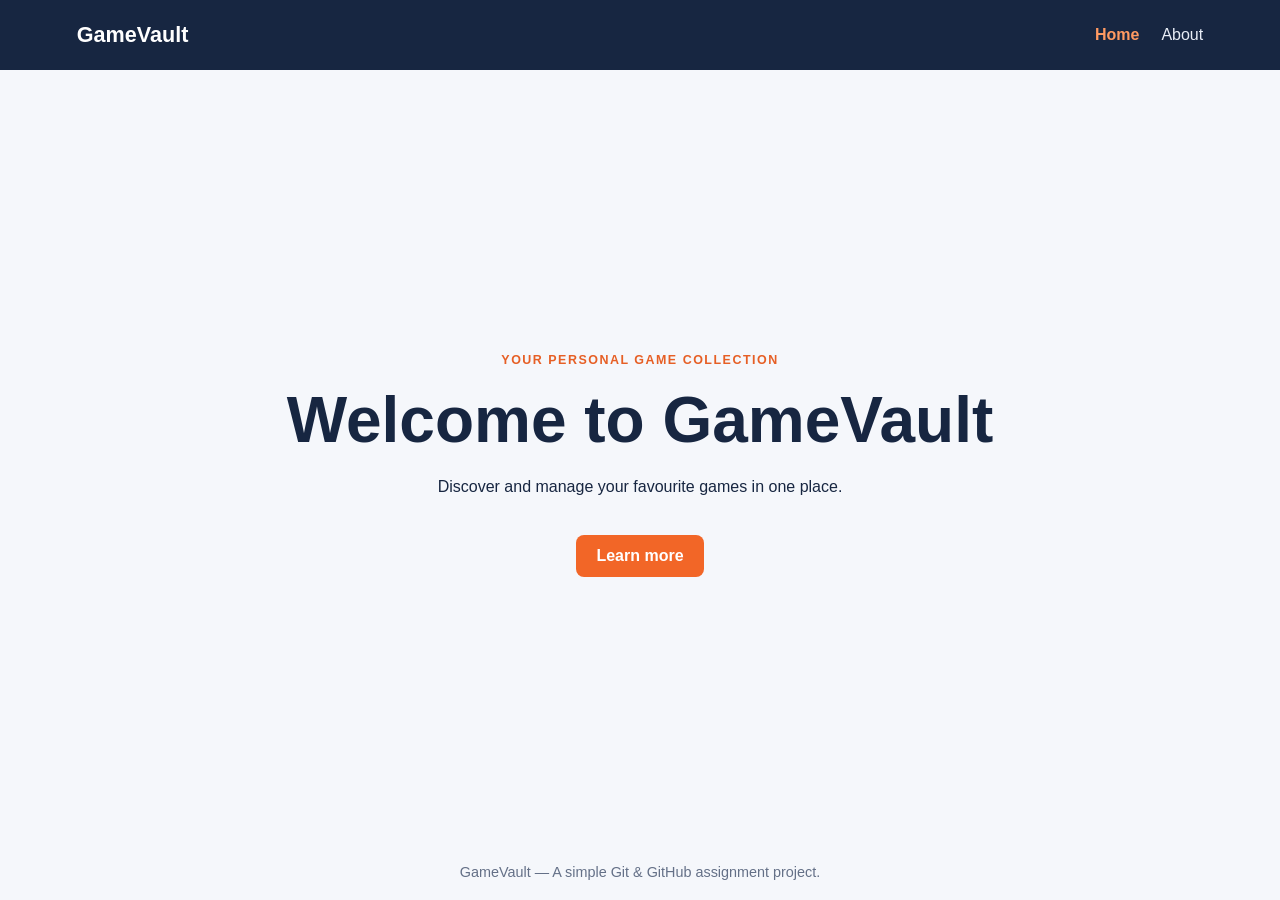
<file: index.html>
<!DOCTYPE html>
<html lang="en">
<head>
    <meta charset="UTF-8">
    <meta name="viewport" content="width=device-width, initial-scale=1.0">
    <meta name="description" content="Discover and manage your favourite games.">
    <title>GameVault | Home</title>
    <link rel="stylesheet" href="styles.css">
</head>
<body>
    <header class="site-header">
        <a class="brand" href="index.html">GameVault</a>
        <nav aria-label="Main navigation">
            <a href="index.html" aria-current="page">Home</a>
            <a href="about.html">About</a>
        </nav>
    </header>
    <main class="hero">
        <p class="eyebrow">YOUR PERSONAL GAME COLLECTION</p>
        <h1>Welcome to GameVault</h1>
        <p>Discover and manage your favourite games in one place.</p>
        <a class="button" href="about.html">Learn more</a>
    </main>
    <footer>GameVault — A simple Git &amp; GitHub assignment project.</footer>
</body>
</html>
</file>
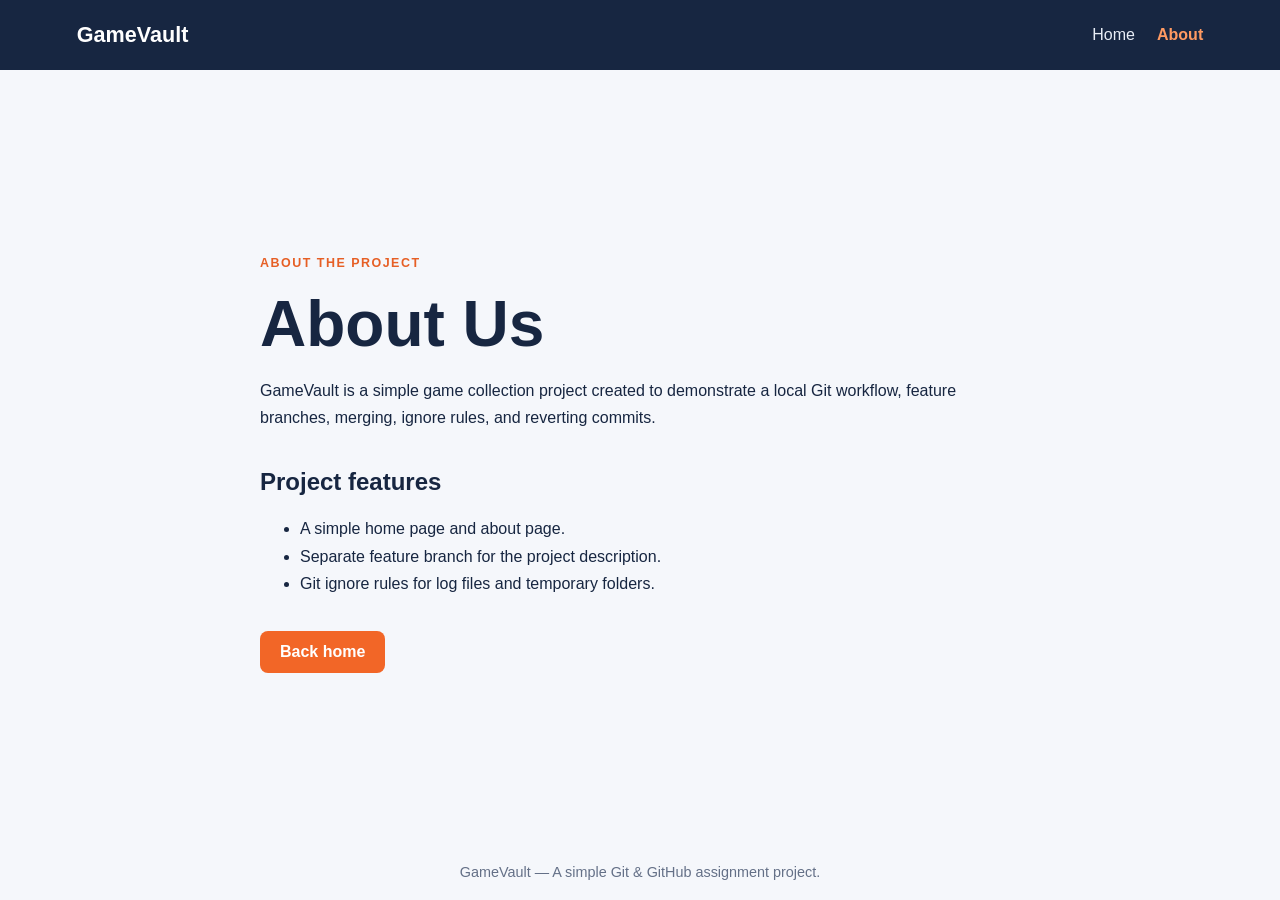
<file: about.html>
<!DOCTYPE html>
<html lang="en">
<head>
    <meta charset="UTF-8">
    <meta name="viewport" content="width=device-width, initial-scale=1.0">
    <meta name="description" content="Learn about the GameVault project.">
    <title>About | GameVault</title>
    <link rel="stylesheet" href="styles.css">
</head>
<body>
    <header class="site-header">
        <a class="brand" href="index.html">GameVault</a>
        <nav aria-label="Main navigation">
            <a href="index.html">Home</a>
            <a href="about.html" aria-current="page">About</a>
        </nav>
    </header>
    <main class="content">
        <p class="eyebrow">ABOUT THE PROJECT</p>
        <h1>About Us</h1>
        <p>GameVault is a simple game collection project created to demonstrate
           a local Git workflow, feature branches, merging, ignore rules, and reverting commits.</p>
        <h2>Project features</h2>
        <ul>
            <li>A simple home page and about page.</li>
            <li>Separate feature branch for the project description.</li>
            <li>Git ignore rules for log files and temporary folders.</li>
        </ul>
        <a class="button" href="index.html">Back home</a>
    </main>
    <footer>GameVault — A simple Git &amp; GitHub assignment project.</footer>
</body>
</html>
</file>
<file: styles.css>
* { box-sizing: border-box; }
:root { color-scheme: light; font-family: Arial, Helvetica, sans-serif; }
body { margin: 0; min-height: 100vh; display: flex; flex-direction: column; color: #172641; background: #f5f7fb; }
.site-header { display: flex; justify-content: space-between; align-items: center; padding: 22px max(6vw, 24px); background: #172641; color: white; }
.brand { color: white; font-size: 1.35rem; font-weight: 800; text-decoration: none; }
nav { display: flex; gap: 22px; }
nav a { color: #e8edf6; text-decoration: none; }
nav a[aria-current="page"] { color: #ff9a62; font-weight: 700; }
.hero, .content { width: min(760px, 88vw); margin: auto; padding: 76px 0; }
.hero { text-align: center; }
h1 { margin: 12px 0; font-size: clamp(2.3rem, 6vw, 4rem); }
h2 { margin-top: 36px; }
p, li { line-height: 1.7; }
.eyebrow { color: #e65f25; font-size: .78rem; font-weight: 800; letter-spacing: .12em; }
.button { display: inline-block; margin-top: 18px; padding: 12px 20px; border-radius: 8px; background: #f26627; color: white; text-decoration: none; font-weight: 700; }
footer { padding: 20px; text-align: center; color: #647087; font-size: .9rem; }
</file>
